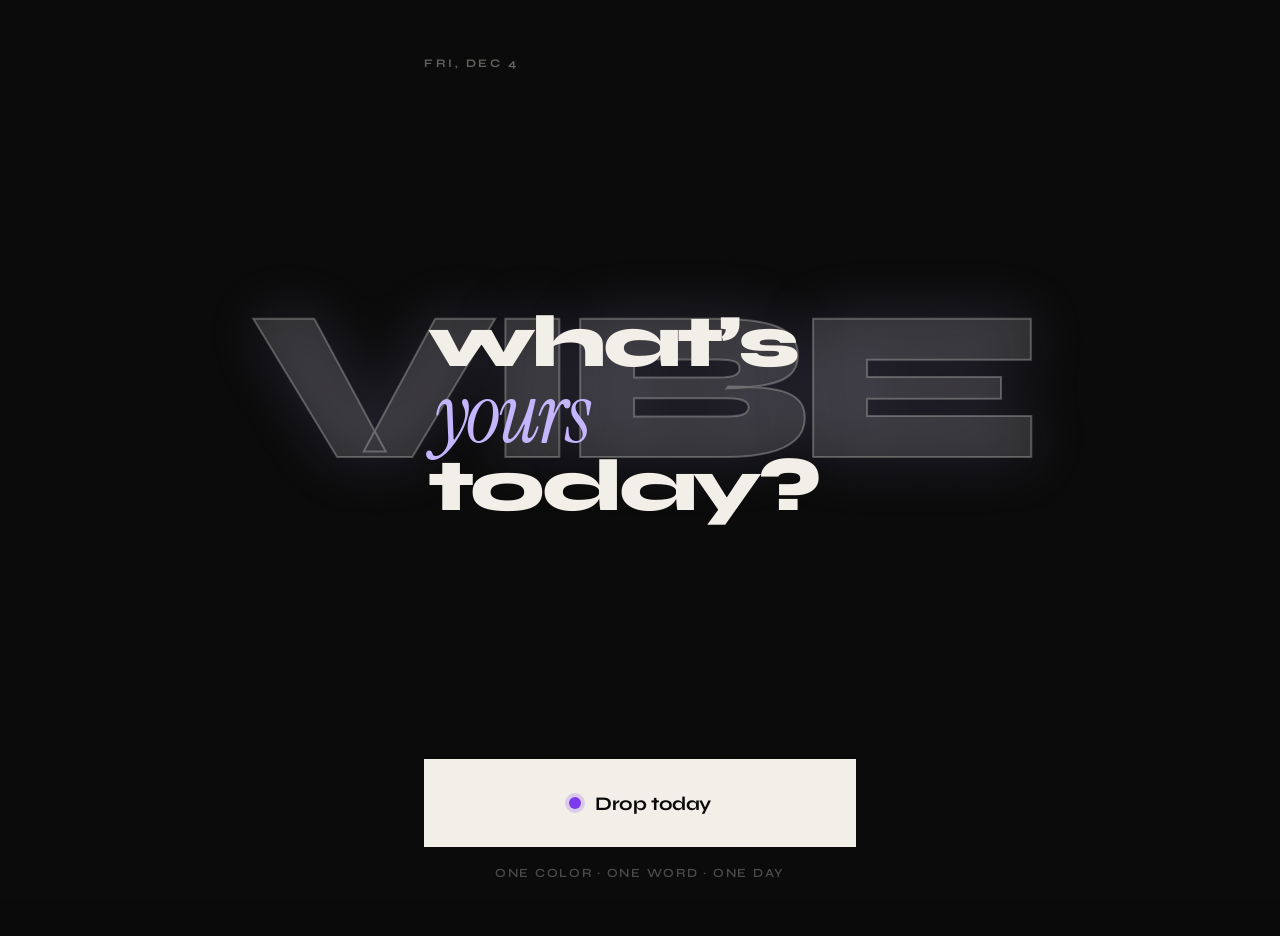
<file: index.html>
<!DOCTYPE html>
<html lang="en">
<head>
  <meta charset="UTF-8">
  <meta name="viewport" content="width=device-width, initial-scale=1.0, viewport-fit=cover">
  <title>Today's Vibe — Daily color, word &amp; personal vibe</title>
  <meta name="description" content="One drop a day. Get your personal daily vibe: a color, a word, Peak &amp; Soft scores, and a do / don't. Free, private, no signup.">

  <meta property="og:title" content="Today's Vibe — Daily color, word &amp; personal vibe">
  <meta property="og:description" content="One drop a day. Reveal your color, word, and personal vibe. Share your day in one tap.">
  <meta property="og:type" content="website">
  <meta property="og:url" content="https://todaysvibe.today/">
  <meta property="og:image" content="https://todaysvibe.today/og.png">
  <meta property="og:image:width" content="1200">
  <meta property="og:image:height" content="630">
  <meta name="twitter:card" content="summary_large_image">
  <meta name="twitter:title" content="Today's Vibe — Daily color, word &amp; personal vibe">
  <meta name="twitter:description" content="One drop a day. Reveal your color, word, and personal vibe.">
  <meta name="twitter:image" content="https://todaysvibe.today/og.png">

  <link rel="canonical" href="https://todaysvibe.today/">
  <link rel="icon" href="data:image/svg+xml,<svg xmlns='http://www.w3.org/2000/svg' viewBox='0 0 100 100'><text y='.9em' font-size='90'>●</text></svg>">
  <meta name="theme-color" content="#0a0a0a" id="theme-meta">

  <script type="application/ld+json">
  {
    "@context": "https://schema.org",
    "@graph": [
      {
        "@type": "WebSite",
        "name": "Today's Vibe",
        "url": "https://todaysvibe.today/",
        "description": "One drop a day. Reveal your personal daily vibe — color, word, Peak & Soft, do and don't.",
        "inLanguage": "en"
      },
      {
        "@type": "WebApplication",
        "name": "Today's Vibe",
        "url": "https://todaysvibe.today/",
        "applicationCategory": "LifestyleApplication",
        "operatingSystem": "Any",
        "browserRequirements": "Requires JavaScript",
        "offers": {
          "@type": "Offer",
          "price": "0",
          "priceCurrency": "USD"
        },
        "description": "Free daily vibe generator: personal color, word, Peak & Soft scores, and a do / don't for the day."
      }
    ]
  }
  </script>

  <link rel="preconnect" href="https://fonts.googleapis.com">
  <link rel="preconnect" href="https://fonts.gstatic.com" crossorigin>
  <link href="https://fonts.googleapis.com/css2?family=Instrument+Serif:ital@0;1&family=Syne:wght@600;700;800&display=swap" rel="stylesheet">

  <link rel="stylesheet" href="style.css?v=12">
  <script src="data.js?v=12" defer></script>
  <script src="app.js?v=12" defer></script>
</head>
<body>
  <!-- Full-bleed stage color (black → lucky) -->
  <div class="field" id="field" aria-hidden="true"></div>
  <div class="noise" aria-hidden="true"></div>

  <main id="app">

    <!-- COVER: dark void + massive type -->
    <section id="cover" class="stage stage--cover">
      <p class="meta-top" id="cover-date"></p>

      <div class="cover-stack">
        <p class="cover-watermark" aria-hidden="true">VIBE</p>
        <h1 class="cover-title">
          <span class="cover-title__line">what’s</span>
          <span class="cover-title__line cover-title__line--accent">yours</span>
          <span class="cover-title__line">today?</span>
        </h1>
      </div>

      <div class="cover-foot">
        <button type="button" id="reveal-btn" class="drop-btn">
          <span class="drop-btn__dot" aria-hidden="true"></span>
          <span>Drop today</span>
        </button>
        <p class="cover-note">one color · one word · one day</p>
      </div>
    </section>

    <!-- DROP: full lucky-color immersion -->
    <section id="drop" class="stage stage--drop hidden" aria-live="polite">
      <header class="drop-top">
        <p class="meta-top" id="drop-date"></p>
        <p class="drop-brand">Today’s Vibe</p>
      </header>

      <div class="drop-hero copyable" id="drop-hero" role="button" tabindex="0" title="Tap to copy" aria-label="Copy today's vibe as text">
        <span class="drop-emoji" id="drop-emoji"></span>
        <h2 class="drop-name" id="drop-name"></h2>
        <p class="drop-desc" id="drop-desc"></p>
        <p class="copy-hint" id="copy-hint" aria-live="polite">Tap text to copy</p>
      </div>

      <!-- Form E: Peak + Soft only -->
      <div class="scoreboard scoreboard--pair" id="scoreboard" role="list"></div>

      <div class="oracle copyable" id="oracle" role="button" tabindex="0" title="Tap to copy" aria-label="Copy do and don't">
        <div class="oracle-row">
          <span class="oracle-k">Do</span>
          <span class="oracle-v" id="drop-do"></span>
        </div>
        <div class="oracle-row">
          <span class="oracle-k">Don’t</span>
          <span class="oracle-v" id="drop-dont"></span>
        </div>
      </div>

      <div class="drop-stamp">
        <span class="drop-stamp__label">No.</span>
        <span class="drop-stamp__num" id="drop-number"></span>
        <span class="drop-stamp__hex" id="drop-hex"></span>
      </div>

      <footer class="drop-foot">
        <button type="button" id="share-btn" class="share-btn">Share image</button>
        <ul class="history" id="history" hidden></ul>
        <p class="drop-next" id="drop-next">Next drop in <span id="countdown">--:--:--</span></p>
      </footer>
    </section>

  </main>

  <!-- Cloudflare Web Analytics -->
  <script defer src="https://static.cloudflareinsights.com/beacon.min.js" data-cf-beacon='{"token": "4d14f28af92c4fbaa88e27be688c01ef"}'></script>
  <!-- End Cloudflare Web Analytics -->
</body>
</html>
</file>
<file: style.css>
/* ============================================================
   Today's Vibe — Color Drop
   Full-bleed. Big type. UI is the product.
   ============================================================ */

:root {
  --ink: #0a0a0a;
  --paper: #f2efe8;
  --lucky: #8b5cf6;
  --stage: #0a0a0a; /* full-bleed after drop (deepened lucky) */
  --fg: #f2efe8;
  --fg-soft: rgba(242, 239, 232, 0.68);
  --fg-faint: rgba(242, 239, 232, 0.38);
  --line: rgba(242, 239, 232, 0.22);
  --font-display: "Syne", system-ui, sans-serif;
  --font-serif: "Instrument Serif", Georgia, serif;
  --font-body: "Syne", system-ui, sans-serif;
  --ease: cubic-bezier(0.16, 1, 0.3, 1);
}

*, *::before, *::after { margin: 0; padding: 0; box-sizing: border-box; }

html {
  -webkit-font-smoothing: antialiased;
  -moz-osx-font-smoothing: grayscale;
}

body {
  min-height: 100dvh;
  font-family: var(--font-body);
  background: var(--ink);
  color: var(--fg);
  overflow-x: hidden;
}

.hidden { display: none !important; }

/* ---- Full-bleed field ---- */
.field {
  position: fixed;
  inset: 0;
  z-index: 0;
  background: var(--ink);
  transition: background 0.9s var(--ease);
}

/* After drop: deepened lucky color — never pastel / beige paper */
body.is-dropped .field {
  background: var(--stage);
}

body.is-dropped {
  background: var(--stage);
}

/* Film grain */
.noise {
  position: fixed;
  inset: 0;
  z-index: 1;
  pointer-events: none;
  opacity: 0.07;
  background-image: url("data:image/svg+xml,%3Csvg viewBox='0 0 200 200' xmlns='http://www.w3.org/2000/svg'%3E%3Cfilter id='n'%3E%3CfeTurbulence type='fractalNoise' baseFrequency='0.85' numOctaves='4' stitchTiles='stitch'/%3E%3C/filter%3E%3Crect width='100%25' height='100%25' filter='url(%23n)'/%3E%3C/svg%3E");
  background-size: 180px 180px;
  mix-blend-mode: overlay;
}

#app {
  position: relative;
  z-index: 2;
  min-height: 100dvh;
  width: 100%;
  max-width: 520px;
  margin: 0 auto;
  padding:
    max(28px, env(safe-area-inset-top))
    24px
    max(32px, env(safe-area-inset-bottom));
  display: flex;
  flex-direction: column;
}

/* ---- Meta ---- */
.meta-top {
  font-size: 0.72rem;
  font-weight: 700;
  letter-spacing: 0.22em;
  text-transform: uppercase;
  color: var(--fg-faint);
}

/* ============================================================
   COVER — black void, type as sculpture
   ============================================================ */
.stage--cover {
  flex: 1;
  display: grid;
  grid-template-rows: auto 1fr auto;
  min-height: calc(100dvh - 60px);
  padding-top: 8px;
}

.cover-stack {
  position: relative;
  display: flex;
  align-items: center;
  justify-content: center;
  min-height: 0;
  /* Decorative type only — never steal taps from Drop today */
  pointer-events: none;
}

.cover-watermark {
  position: absolute;
  left: 50%;
  top: 46%;
  transform: translate(-50%, -50%);
  font-family: var(--font-display);
  font-weight: 800;
  font-size: clamp(8rem, 42vw, 13.5rem);
  line-height: 0.78;
  letter-spacing: -0.06em;
  /* Solid soft fill + stroke so "VIBE" reads at a glance, still sits under title */
  color: rgba(242, 239, 232, 0.14);
  -webkit-text-stroke: 2px rgba(242, 239, 232, 0.28);
  text-shadow:
    0 0 60px rgba(196, 181, 253, 0.18),
    0 12px 40px rgba(0, 0, 0, 0.35);
  user-select: none;
  pointer-events: none;
  white-space: nowrap;
  z-index: 0;
}

.cover-title {
  position: relative;
  z-index: 1;
  display: flex;
  flex-direction: column;
  align-items: flex-start;
  gap: 0;
  width: 100%;
  padding: 0 4px;
}

.cover-title__line {
  display: block;
  font-family: var(--font-display);
  font-weight: 800;
  font-size: clamp(3.4rem, 15vw, 4.8rem);
  line-height: 0.92;
  letter-spacing: -0.05em;
  color: var(--paper);
}

.cover-title__line--accent {
  font-family: var(--font-serif);
  font-weight: 400;
  font-style: italic;
  font-size: clamp(3.8rem, 17vw, 5.4rem);
  letter-spacing: -0.03em;
  color: #c4b5fd; /* soft violet accent on black — brand, not daily lucky */
  padding-left: 0.08em;
}

.cover-foot {
  position: relative;
  z-index: 3; /* stay above oversized title overflow so the button stays clickable */
  display: flex;
  flex-direction: column;
  align-items: stretch;
  gap: 18px;
  padding-bottom: 8px;
}

.drop-btn {
  appearance: none;
  display: flex;
  align-items: center;
  justify-content: center;
  gap: 14px;
  width: 100%;
  min-height: 88px;
  padding: 26px 28px;
  border: 0;
  border-radius: 0;
  background: var(--paper);
  color: var(--ink);
  font-family: var(--font-display);
  font-size: 1.2rem;
  font-weight: 700;
  letter-spacing: -0.02em;
  cursor: pointer;
  transition: transform 0.2s var(--ease), opacity 0.35s ease;
  -webkit-tap-highlight-color: transparent;
}

.drop-btn__dot {
  width: 12px;
  height: 12px;
  border-radius: 50%;
  background: #7c3aed;
  box-shadow: 0 0 0 4px rgba(124, 58, 237, 0.2);
  animation: pulse-dot 1.8s ease infinite;
}

.drop-btn:hover { transform: scale(1.015); }
.drop-btn:active { transform: scale(0.98); }
.drop-btn:focus-visible {
  outline: 2px solid var(--paper);
  outline-offset: 4px;
}

.drop-btn.is-leaving {
  opacity: 0;
  transform: scale(0.96);
  pointer-events: none;
}

.cover-note {
  text-align: center;
  font-size: 0.78rem;
  font-weight: 600;
  letter-spacing: 0.14em;
  text-transform: uppercase;
  color: rgba(242, 239, 232, 0.28);
}

@keyframes pulse-dot {
  0%, 100% { box-shadow: 0 0 0 4px rgba(124, 58, 237, 0.18); }
  50% { box-shadow: 0 0 0 10px rgba(124, 58, 237, 0.05); }
}

/* ============================================================
   DROP — full color immersion
   ============================================================ */
.stage--drop {
  flex: 1;
  display: flex;
  flex-direction: column;
  gap: 0;
  min-height: calc(100dvh - 60px);
  color: var(--fg);
  animation: drop-in 0.7s var(--ease) both;
}

@keyframes drop-in {
  from { opacity: 0; transform: translateY(28px) scale(0.985); }
  to { opacity: 1; transform: translateY(0) scale(1); }
}

.drop-top {
  display: flex;
  justify-content: space-between;
  align-items: baseline;
  margin-bottom: 36px;
}

.drop-brand {
  font-size: 0.72rem;
  font-weight: 700;
  letter-spacing: 0.14em;
  text-transform: uppercase;
  color: var(--fg-faint);
}

.drop-hero {
  display: flex;
  flex-direction: column;
  align-items: flex-start;
  text-align: left;
  margin-bottom: 40px;
}

.drop-emoji {
  font-size: clamp(3.5rem, 14vw, 4.5rem);
  line-height: 1;
  margin-bottom: 18px;
  filter: drop-shadow(0 8px 24px rgba(0, 0, 0, 0.15));
}

.drop-name {
  font-family: var(--font-display);
  font-weight: 800;
  font-size: clamp(2.4rem, 10.5vw, 3.4rem);
  line-height: 1.02;
  letter-spacing: -0.045em;
  color: var(--fg);
  max-width: 100%;
  /* Never split a word mid-letter (e.g. Swimmin / g) */
  word-break: normal;
  overflow-wrap: normal;
  hyphens: none;
  white-space: normal;
  margin-bottom: 16px;
}

.drop-name.is-long {
  font-size: clamp(1.85rem, 8vw, 2.5rem);
}

.drop-name.is-xlong {
  font-size: clamp(1.45rem, 6.8vw, 1.95rem);
}

.drop-desc {
  font-family: var(--font-serif);
  font-size: clamp(1.15rem, 4.2vw, 1.35rem);
  font-style: italic;
  line-height: 1.4;
  color: var(--fg-soft);
  max-width: 28ch;
}

.copyable {
  cursor: pointer;
  -webkit-tap-highlight-color: transparent;
  border-radius: 2px;
  transition: opacity 0.2s ease;
}

.copyable:focus-visible {
  outline: 2px solid rgba(242, 239, 232, 0.45);
  outline-offset: 6px;
}

.copyable.is-copied {
  opacity: 0.82;
}

.copy-hint {
  margin-top: 12px;
  font-size: 0.68rem;
  font-weight: 600;
  letter-spacing: 0.12em;
  text-transform: uppercase;
  color: var(--fg-faint);
  opacity: 0.7;
  transition: color 0.2s ease, opacity 0.2s ease;
}

.copy-hint.is-on {
  opacity: 1;
  color: var(--fg-soft);
}

/* Stats form E — Peak + Soft only (narrative pair, not full KPI board) */
.scoreboard--pair {
  width: 100%;
  display: grid;
  grid-template-columns: 1fr 1fr;
  gap: 10px;
  margin: 8px 0 28px;
}

.stat-pair {
  display: flex;
  flex-direction: column;
  align-items: flex-start;
  gap: 2px;
  padding: 16px 14px 14px;
  border: 1px solid var(--line);
  background: rgba(0, 0, 0, 0.14);
  opacity: 0;
  transform: translateY(10px);
}

.stat-pair.is-on {
  animation: cell-in 0.55s var(--ease) forwards;
  animation-delay: calc(var(--i, 0) * 70ms + 90ms);
}

.stat-pair--peak {
  border-color: rgba(242, 239, 232, 0.4);
  background: rgba(242, 239, 232, 0.12);
}

.stat-pair--soft {
  border-color: rgba(242, 239, 232, 0.12);
  background: rgba(0, 0, 0, 0.2);
}

.stat-pair__tag {
  font-size: 0.62rem;
  font-weight: 800;
  letter-spacing: 0.18em;
  text-transform: uppercase;
  color: var(--fg-faint);
  margin-bottom: 10px;
}

.stat-pair__label {
  font-family: var(--font-display);
  font-size: clamp(1.35rem, 5.5vw, 1.75rem);
  font-weight: 800;
  letter-spacing: -0.03em;
  line-height: 1.1;
  color: var(--fg);
}

.stat-pair__hint {
  font-size: 0.68rem;
  font-weight: 600;
  letter-spacing: 0.06em;
  text-transform: uppercase;
  color: var(--fg-faint);
  margin-top: 8px;
}

@keyframes cell-in {
  to { opacity: 1; transform: translateY(0); }
}

/* Do / Don't oracle */
.oracle {
  display: grid;
  gap: 18px;
  margin: 0 0 32px;
  padding: 4px 0 0;
}

.oracle-row {
  display: grid;
  grid-template-columns: 4.25rem 1fr;
  column-gap: 1.1rem;
  row-gap: 0.35rem;
  align-items: start;
}

.oracle-k {
  padding-top: 0.2em;
  font-size: 0.68rem;
  font-weight: 800;
  letter-spacing: 0.16em;
  text-transform: uppercase;
  color: var(--fg-faint);
}

.oracle-v {
  font-family: var(--font-serif);
  font-size: clamp(1rem, 3.6vw, 1.15rem);
  font-style: italic;
  line-height: 1.45;
  color: var(--fg-soft);
  max-width: 28ch;
}

/* Stamp */
.drop-stamp {
  display: flex;
  align-items: baseline;
  gap: 10px;
  margin-bottom: 36px;
  flex-wrap: wrap;
}

.drop-stamp__label {
  font-size: 0.7rem;
  font-weight: 700;
  letter-spacing: 0.16em;
  text-transform: uppercase;
  color: var(--fg-faint);
}

.drop-stamp__num {
  font-family: var(--font-display);
  font-weight: 800;
  font-size: 2.75rem;
  letter-spacing: -0.04em;
  line-height: 1;
  color: var(--fg);
  font-variant-numeric: tabular-nums;
}

.drop-stamp__hex {
  font-family: ui-monospace, SFMono-Regular, Menlo, monospace;
  font-size: 0.72rem;
  font-weight: 700;
  letter-spacing: 0.06em;
  margin-left: auto;
  align-self: center;
  padding: 8px 12px;
  border: 0;
  border-radius: 10px;
  background: var(--lucky);
  color: var(--ink);
}

/* Footer */
.drop-foot {
  margin-top: auto;
  display: flex;
  flex-direction: column;
  gap: 20px;
  padding-top: 8px;
}

/* Same solid block language as cover "Drop today" */
.share-btn {
  appearance: none;
  width: 100%;
  min-height: 72px;
  padding: 20px 16px;
  border: 0;
  border-radius: 0;
  background: var(--paper);
  color: var(--ink);
  font-family: var(--font-display);
  font-size: 1rem;
  font-weight: 700;
  letter-spacing: -0.02em;
  cursor: pointer;
  transition: transform 0.2s var(--ease), opacity 0.2s ease;
  -webkit-tap-highlight-color: transparent;
}

.share-btn:hover { transform: scale(1.015); }
.share-btn:active { transform: scale(0.98); }

.history {
  list-style: none;
  display: flex;
  flex-direction: column;
  gap: 0;
}

.history-item {
  display: grid;
  grid-template-columns: 56px 28px 1fr;
  gap: 8px;
  align-items: center;
  padding: 10px 0;
  border-top: 1px solid var(--line);
  font-size: 0.85rem;
}

.history-item:last-child {
  border-bottom: 1px solid var(--line);
}

.history-date {
  font-size: 0.68rem;
  font-weight: 700;
  letter-spacing: 0.08em;
  text-transform: uppercase;
  color: var(--fg-faint);
}

.history-emoji { font-size: 1rem; text-align: center; }

.history-name {
  font-weight: 700;
  letter-spacing: -0.02em;
  color: var(--fg);
  overflow: hidden;
  text-overflow: ellipsis;
  white-space: nowrap;
}

.drop-next {
  text-align: center;
  font-size: 0.72rem;
  font-weight: 600;
  letter-spacing: 0.12em;
  text-transform: uppercase;
  color: var(--fg-faint);
}

.drop-next #countdown {
  font-variant-numeric: tabular-nums;
  letter-spacing: 0.08em;
  color: var(--fg-soft);
}

@media (max-width: 360px) {
  .scoreboard--pair {
    grid-template-columns: 1fr;
  }
}

/* Reduced motion */
@media (prefers-reduced-motion: reduce) {
  *, *::before, *::after {
    animation-duration: 0.01ms !important;
    transition-duration: 0.01ms !important;
  }
  .drop-btn__dot { animation: none; }
}

@media (min-width: 720px) {
  #app {
    max-width: 480px;
    padding-top: 48px;
    padding-bottom: 48px;
  }
  .cover-title__line {
    font-size: 4.6rem;
  }
  .cover-title__line--accent {
    font-size: 5.2rem;
  }
}
</file>
